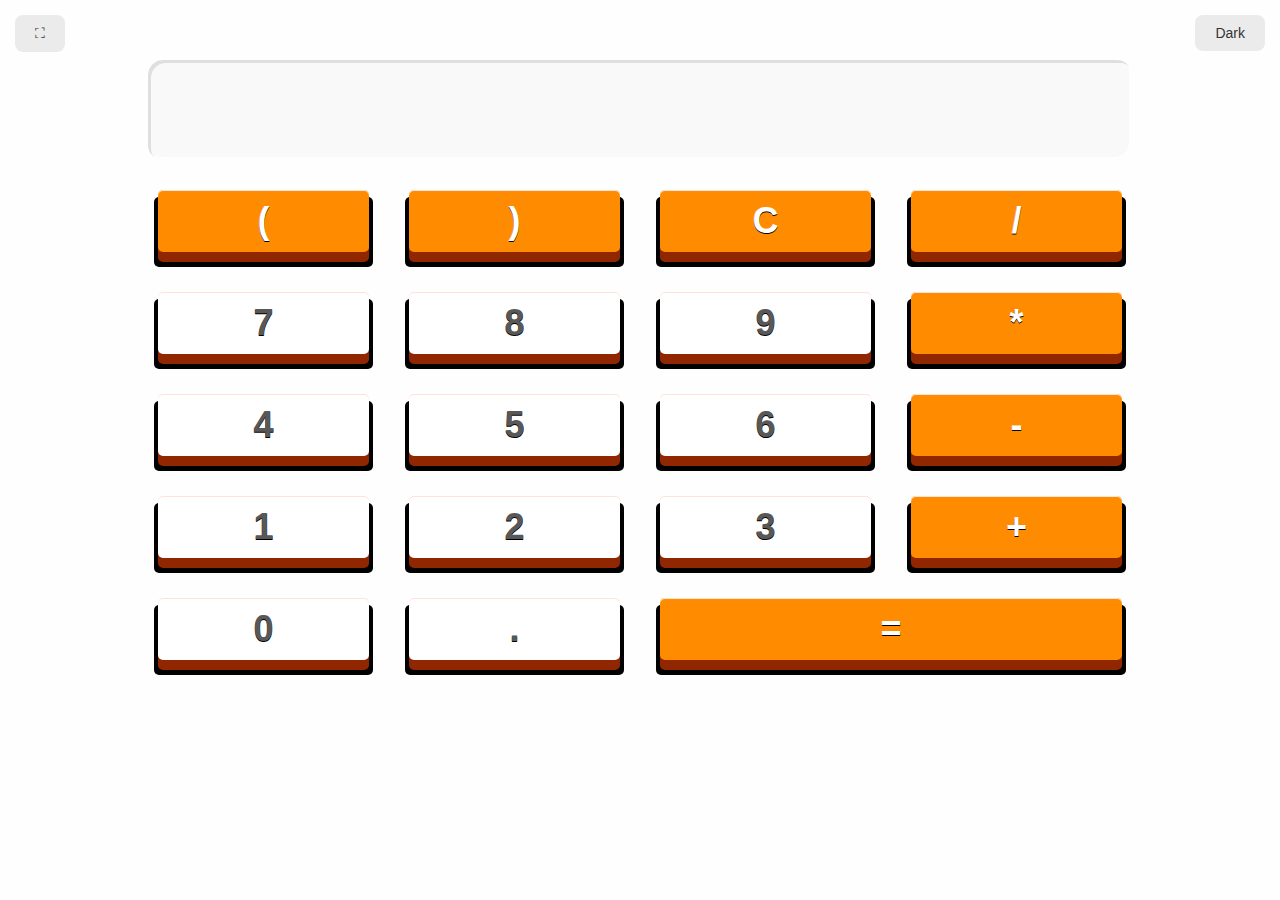
<file: index.html>
<!DOCTYPE html>
<html lang="en">

<head>
  <meta charset="UTF-8">
  <meta name="viewport" content="width=device-width, initial-scale=1.0">
  <title>Full Screen White Calculator</title>
  <style>
    * {
      margin: 0;
      padding: 0;
      box-sizing: border-box;
      font-family: 'poppins', sans-serif;
    }

    body {
      height: 100%;
      background: #fefefe;
      align-items: center;
      justify-content: center;
      display: flex;
      background-size: contain;
      padding-top: 40px;
      /* font-family: 'Poppins', sans-serif; */
    }

    .calculator {
      width: 80%;
      height: 100%;
      padding: 20px;
      display: flex;
      flex-direction: column;
      gap: 20px;
    }

    input {
      font-family: 'digital-7';
    }

    .display {
      width: 100%;
      height: 100px;
      font-family: 'digital-7';
      font-size: 3.5rem;
      text-align: right;
      padding: 20px;
      border: none;
      border-radius: 15px;
      background: #f9f9f9;
      box-shadow: inset 3px 3px 0px rgba(0, 0, 0, 0.1), inset -3px -3px 0px rgba(255, 255, 255, 0.8);
    }

    .buttons {
      flex: 1;
      display: grid;
      grid-template-columns: repeat(4, 1fr);
      grid-template-rows: repeat(5, 1fr);
      gap: 20px;
    }

    .button {
      position: relative;
      display: inline-block;
      margin: 10px;
      user-select: none;
      -moz-user-select: none;
      outline: none;
    }

    .button {
      color: white;
      font-family: Helvetica, sans-serif;
      font-weight: bold;
      font-size: 36px;
      text-align: center;
      text-decoration: none;
      background-color: #ff8c00;
      display: block;
      position: relative;
      padding: 10px;
      -webkit-tap-highlight-color: rgba(0, 0, 0, 0);
      text-shadow: 0px 1px 0px #000;
      filter: dropshadow(color=#000, offx=0px, offy=1px);
      -webkit-box-shadow: inset 0 1px 0 #ffe2d8, 0 10px 0 #912700;
      -moz-box-shadow: inset 0 1px 0 #ffe2d8, 0 10px 0 #912700;
      box-shadow: inset 0 1px 0 #ffe2d8, 0 10px 0 #912700;
      -webkit-border-radius: 5px;
      -moz-border-radius: 5px;
      border-radius: 5px;
      border: none;
    }

    .button:active {
      top: 10px;
      background-color: #F78900;
      -webkit-box-shadow: inset 0 1px 0 #FFE5C4, inset 0 -3px 0 #915100;
      -moz-box-shadow: inset 0 1px 0 #FFE5C4, inset 0 -3pxpx 0 #915100;
      box-shadow: inset 0 1px 0 #FFE5C4, inset 0 -3px 0 #915100;
    }

    .button:after {
      content: "";
      height: 100%;
      width: 100%;
      padding: 4px;
      position: absolute;
      bottom: -15px;
      left: -4px;
      z-index: -1;
      background-color: #000000;
      -webkit-border-radius: 5px;
      -moz-border-radius: 5px;
      border-radius: 5px;
    }

    .button:active,
    .button.active {
      top: 10px;
      background-color: #F78900;
      -webkit-box-shadow: inset 0 1px 0 #FFE5C4, inset 0 -3px 0 #915100;
      -moz-box-shadow: inset 0 1px 0 #FFE5C4, inset 0 -3pxpx 0 #915100;
      box-shadow: inset 0 1px 0 #FFE5C4, inset 0 -3px 0 #915100;
    }

    #equal {
      grid-column: span 2;
      background: #ff8c00;
    }

    #button-bg {
      background: #fff;
      color: #585858;
    }
  </style>
</head>

<body>
  <div class="calculator">
    <input type="text" class="display" id="display" disabled>
    <div class="buttons">
      <button class="button">(</button>
      <button class="button">)</button>
      <button class="button">C</button>
      <button class="button">/</button>

      <button class="button" id="button-bg">7</button>
      <button class="button" id="button-bg">8</button>
      <button class="button" id="button-bg">9</button>
      <button class="button">*</button>

      <button class="button" id="button-bg">4</button>
      <button class="button" id="button-bg">5</button>
      <button class="button" id="button-bg">6</button>
      <button class="button">-</button>

      <button class="button" id="button-bg">1</button>
      <button class="button" id="button-bg">2</button>
      <button class="button" id="button-bg">3</button>
      <button class="button">+</button>

      <button class="button" id="button-bg">0</button>
      <button class="button" id="button-bg">.</button>
      <button id="equal" class="button">=</button>
    </div>
  </div>
  <script>
    const display = document.getElementById("display");
    const buttons = document.querySelectorAll("button");

    // ✅ Simple click sound (use your own mp3/wav file if you want)
    const clickSound = new Audio("sfx.mp3");

    function playSound() {
      clickSound.currentTime = 0;
      clickSound.play();
    }

    // Button click handling
    buttons.forEach(btn => {
      btn.addEventListener("click", () => {
        playSound();

        // ✅ remove focus so Enter won't re-trigger it
        btn.blur();

        if (btn.innerText === "C") {
          display.value = "";
        } else if (btn.innerText === "=") {
          try {
            display.value = eval(display.value);
          } catch {
            display.value = "Error";
          }
        } else {
          display.value += btn.innerText;
        }
      });
    });

    // ✅ Keyboard support + button highlight
    document.addEventListener("keydown", (e) => {
      let key = e.key;

      if ((key >= "0" && key <= "9") || ["+", "-", "*", "/", ".", "(", ")"].includes(key)) {
        display.value += key;
        highlightButton(key);
        playSound();
      } else if (key === "Enter") {
        try {
          display.value = eval(display.value);
        } catch {
          display.value = "Error";
        }
        highlightButton("=");
        playSound();
      } else if (key === "Backspace") {
        display.value = display.value.slice(0, -1);
      } else if (key.toLowerCase() === "c") {
        display.value = "";
        highlightButton("C");
        playSound();
      }
    });

    // Function to highlight the correct button
    function highlightButton(key) {
      buttons.forEach(btn => {
        if (btn.innerText === key) {
          btn.classList.add("active");
          setTimeout(() => btn.classList.remove("active"), 150);
        }
        if (key === "Enter" && btn.innerText === "=") {
          btn.classList.add("active");
          setTimeout(() => btn.classList.remove("active"), 150);
        }
      });
    }
  </script>


  <div id="fullscreenToggle" style="position: fixed; top: 15px; left: 15px; padding: 10px 20px;
         border-radius: 8px; border: none; cursor: pointer;
         background: #ebebeb; color: #333333; font-size: 14px; z-index: 1000;">
    ⛶
  </div>

  <script>
    const fullscreenBtn = document.getElementById("fullscreenToggle");

    fullscreenBtn.addEventListener("click", () => {
      if (!document.fullscreenElement) {
        // Enter fullscreen
        document.documentElement.requestFullscreen().catch(err => {
          alert(`Error attempting to enable fullscreen: ${err.message}`);
        });
        fullscreenBtn.textContent = "X";
      } else {
        // Exit fullscreen
        document.exitFullscreen();
        fullscreenBtn.textContent = "X";
      }
    });

    document.addEventListener("fullscreenchange", () => {
      if (!document.fullscreenElement) {
        fullscreenBtn.textContent = "⛶";
      }
    });
  </script>


  <div id="darkToggle" style="position: fixed; top: 15px; right: 15px; padding: 10px 20px; 
         border-radius: 8px; border: none; cursor: pointer; 
         background: #ebebeb; color: #333333; font-size: 14px; z-index: 1000;">
    Dark
  </div>

  <style>
    body.dark-mode {
      background: #1e1e1e;
      color: #f1f1f1;
    }

    body.dark-mode .display {
      background: #2a2a2a;
      color: #e64a19;
      box-shadow: inset 3px 3px 0px rgba(0, 0, 0, 0.4), inset -3px -3px 0px rgba(255, 255, 255, 0.05);
    }

    body.dark-mode .button {
      -webkit-box-shadow: inset 0 1px 0 #ffe2d8, 0 10px 0 #912700;
      -moz-box-shadow: inset 0 1px 0 #ffe2d8, 0 10px 0 #912700;
      box-shadow: inset 0 1px 0 #ffe2d8, 0 10px 0 #912700;
    }

    body.dark-mode #button-bg {
      -webkit-box-shadow: inset 0 1px 0 #ffe2d8, 0 10px 0 #b5b5b5;
      -moz-box-shadow: inset 0 1px 0 #ffe2d8, 0 10px 0 #b5b5b5;
      box-shadow: inset 0 1px 0 #ffe2d8, 0 10px 0 #b5b5b5;
    }

    body.dark-mode .button:active {
      box-shadow: inset 0 1px 0 #232323, inset 0 -3px 0 #262626;
    }

    body.dark-mode #darkToggle {
      background: #f1f1f1;
      color: #111;
    }
  </style>

  <script>
    const toggleBtn = document.getElementById("darkToggle");

    toggleBtn.addEventListener("click", () => {
      document.body.classList.toggle("dark-mode");
      toggleBtn.textContent = document.body.classList.contains("dark-mode")
        ? "Light"
        : "Dark";
    });
  </script>
</body>

</html>
</file>
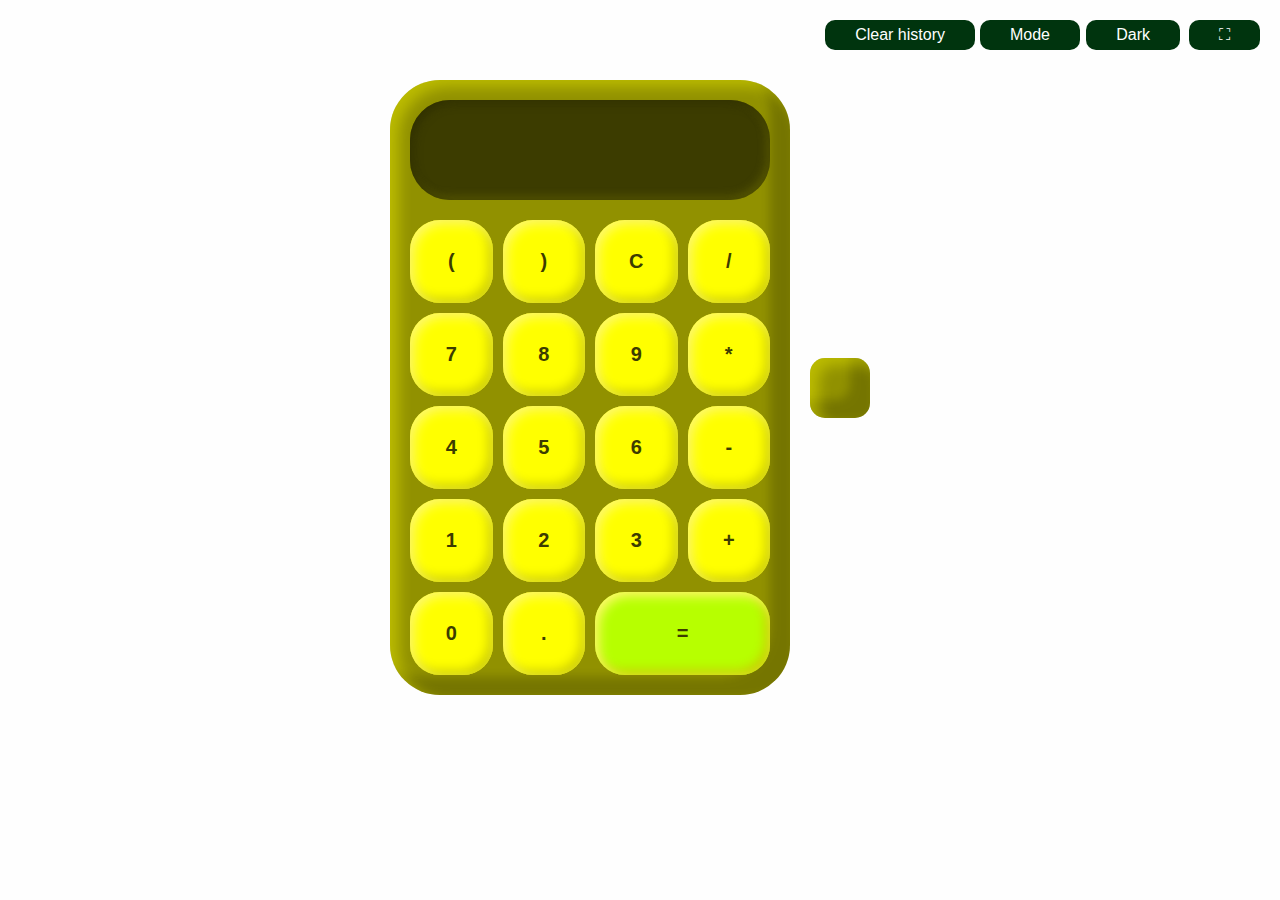
<file: mode2.html>
<!DOCTYPE html>
<html lang="en">

<head>
  <meta charset="UTF-8">
  <meta name="viewport" content="width=device-width, initial-scale=1.0">
  <title>Full Screen White Calculator</title>
  <link rel="stylesheet" href="mode2-style.css">

  <link rel="preconnect" href="https://fonts.googleapis.com">
  <link rel="preconnect" href="https://fonts.gstatic.com" crossorigin>
  <link href="https://fonts.googleapis.com/css2?family=Abel&display=swap" rel="stylesheet">
</head>

<body>
  <div id="darkToggle">
    Dark
  </div>
  <div id="fullscreenToggle">
    ⛶
  </div>
  <a href="index.html">
    <div id="mode">
      Mode
    </div>
  </a>
    <div id="clearHistory">
    Clear history
  </div>


 <div class="calculator">
    <input type="text" class="display" id="display" disabled>
    <div class="buttons">
      <button class="button">(</button>
      <button class="button">)</button>
      <button class="button">C</button>
      <button class="button">/</button>

      <button class="button" id="button-bg">7</button>
      <button class="button" id="button-bg">8</button>
      <button class="button" id="button-bg">9</button>
      <button class="button">*</button>

      <button class="button" id="button-bg">4</button>
      <button class="button" id="button-bg">5</button>
      <button class="button" id="button-bg">6</button>
      <button class="button">-</button>

      <button class="button" id="button-bg">1</button>
      <button class="button" id="button-bg">2</button>
      <button class="button" id="button-bg">3</button>
      <button class="button">+</button>

      <button class="button" id="button-bg">0</button>
      <button class="button" id="button-bg">.</button>
      <button id="equal" class="button">=</button>
    </div>
   
  </div>
   <div id="history"></div>
</body>
<script src="script.js"></script>
</html>
</file>
<file: mode2-style.css>
* {
     margin: 0;
     padding: 0;
     box-sizing: border-box;
     font-family: 'poppins', sans-serif;
 }

 body {
     height: 100%;
     background: #fefefe;
     align-items: center;
     justify-content: center;
     display: flex;
     background-size: contain;
     padding-top: 80px;
     font-family: 'Poppins', sans-serif;
 }

 .calculator {
     width: 400px;
     padding: 20px;
     display: flex;
     flex-direction: column;
     gap: 20px;
     background: rgb(145, 145, 0);
     box-shadow: inset 9px 7px 14px rgb(255 255 0 / 38%), inset -20px -18px 10px 0px rgb(0 0 0 / 19%);
     border-radius: 50px;
 }

 .display {
     width: 100%;
     height: 100px;
     font-size: 3.5rem;
     text-align: right;
     padding: 40px;
     border: none;
     border-radius: 40px;
     color: #ffffff;
     background: #3c3c00;
     box-shadow: inset 3px 3px 10px rgb(47 47 0), inset -3px -3px 10px rgb(124 124 0 / 49%);
     font-family: "Abel", sans-serif;
     font-weight: 400;
     font-style: normal;
 }

 .buttons {
     flex: 1;
     display: grid;
     grid-template-columns: repeat(4, 1fr);
     grid-template-rows: repeat(5, 1fr);
     gap: 10px;
 }

 .button {
     position: relative;
     display: inline-block;
     /* margin: 10px; */
     user-select: none;
     -moz-user-select: none;
     outline: none;
 }

 .button {
     background: yellow;
     padding: 30px;
     border: none;
     border-radius: 30px;
     box-shadow: inset 4px 4px 12px #fffa6d, inset -4px -4px 12px #c9c900;
     font-size: 20px;
     color: #3c3c00;
     font-weight: bold;
 }

 .button:active {
     transform: scale(0.90)
 }


 .button:active,
 .button.active {
     transform: scale(0.90)
 }

 #equal {
     grid-column: span 2;
     background: #b7ff00;
 }

 #button-bg {
     background: yellow;
     /* color: #912700; */
 }

 #darkToggle,
 #mode,
 #fullscreenToggle,
 #clearHistory {
     position: fixed;
     top: 20px;
     background: #00340e;
     height: 30px;
     display: flex;
     align-items: center;
     justify-content: center;
     padding: 10px 30px;
     border-radius: 10px;
     color: #fff;
     cursor: pointer;
 }

 #darkToggle {
     right: 100px;
 }

 #mode {
     right: 200px;
 }

 #fullscreenToggle {
     right: 20px;
 }

 body.dark-mode {
     background: #1e1e1e;
     color: #f1f1f1;
 }

 body.dark-mode .display {
     background: #2a2a2a;
     color: #ffffff;
     box-shadow: inset 3px 3px 0px rgba(0, 0, 0, 0.4), inset -3px -3px 0px rgba(255, 255, 255, 0.05);
 }

 body.dark-mode #darkToggle {
     background: #f1f1f1;
     color: #111;
 }


 #history {
     top: 0;
     margin-top: 10px;
     display: flex;
     flex-wrap: wrap;
     flex-direction: column;
     gap: 6px;
     background: rgb(145, 145, 0);
     box-shadow: inset 9px 7px 14px rgb(255 255 0 / 38%), inset -20px -18px 10px 0px rgb(0 0 0 / 19%);
     border-radius: 15px;
     padding: 30px;
     margin: 20px;
 }

 .history-box {
     display: inline-flex;
     align-items: center;
     padding: 4px 8px;
     border-radius: 6px;
     font-size: 12px;
     font-family: monospace;
     cursor: default;
     white-space: nowrap;
     transition: 0.1s;
 }

 .history-item {
     padding: 10px;
     font-weight: bold;
     color: #000000;
     border-radius: 10px;
     background: #fff;
 }

 .history-box:hover {
     background: #dcdcdc;
     transform: scale(1.05);
 }

 .dark-mode .history-box {
     background: #444;
     color: #fff;
 }

 #clearHistory {
     right: 305px;
 }
</file>
